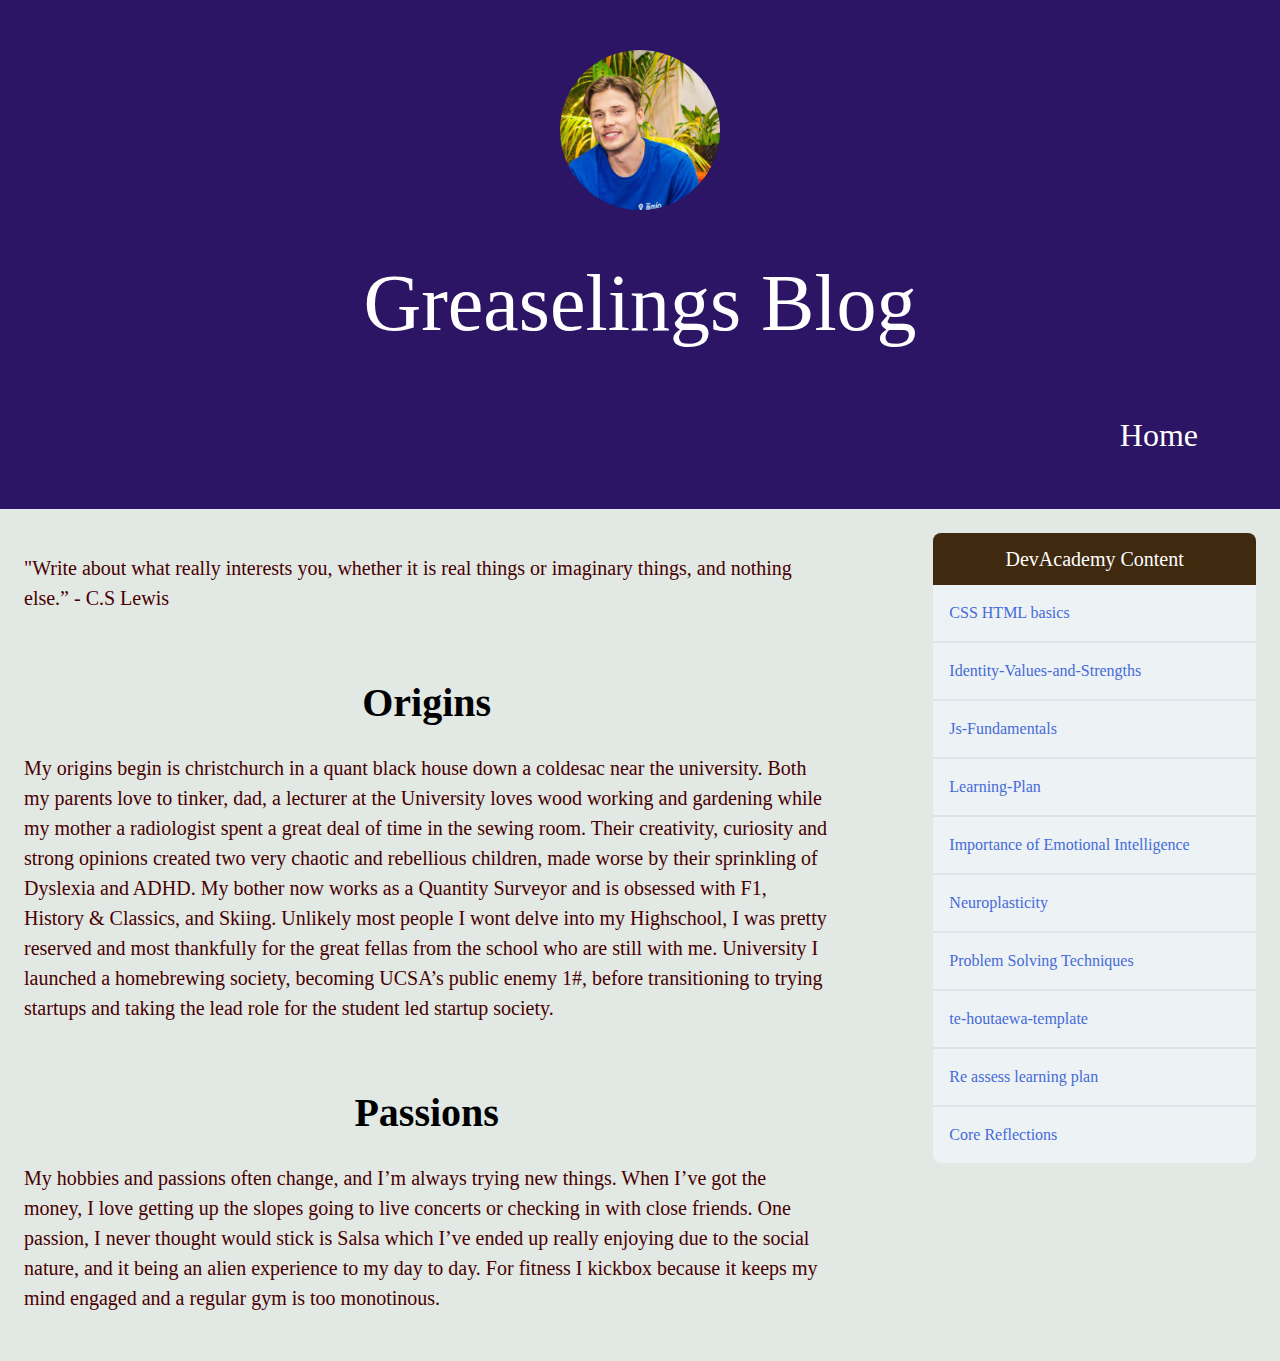
<file: index.html>
<!DOCTYPE html>
<html lang="en">
  <head>
    <link rel="stylesheet" href="css/style.css">
    <link rel = "stylesheet" href = "https://fonts.googleapis.com/css?family=Inter">
    <meta charset="UTF-8">
    <meta name="viewport" content="width=device-width, initial-scale=1.0">
    <meta http-equiv="X-UA-Compatible" content="ie=edge">
    <title> Greaselings Blog </title>
  </head>

  <body>
    <header>
      <div class = "title">
        <img  src="img/ME.jpg" class="profile"></img>
        <h4> Greaselings Blog </h4></div>

      
      <nav class="menu">
        <ul>
          <li><a href="index.html">Home</a></li>
        </ul>
        
        
      </nav>
      
    </header>



    <main>
      <div class = "grid">
      <article class = "grid-item">
        <p>"Write about what really interests you, whether it is real 
          things or imaginary things, and nothing else.”  - C.S Lewis</p>
      
      
        <h1 class="post-title">Origins</h1>
        <p>
          My origins begin is christchurch in a quant black house 
          down a coldesac near the university. Both my parents
          love to tinker, dad, a lecturer at the 
          University loves wood working and gardening while my 
          mother a radiologist spent a great deal of time in the 
          sewing room. Their creativity, curiosity and strong 
          opinions created two very chaotic and rebellious 
          children, made worse by their sprinkling of Dyslexia 
          and ADHD.  My bother now works as a Quantity Surveyor 
          and is obsessed with F1, History & Classics, and Skiing. 
          Unlikely most people I wont delve into my Highschool, 
          I was pretty reserved and most thankfully for the great 
          fellas from the school who are still with me. University 
          I launched a homebrewing society, becoming UCSA’s public 
          enemy 1#, before transitioning to trying startups and 
          taking the lead role for the student led startup society. 
        </p>

        <h1 class="post-title">Passions</h1>
        <p>
          My hobbies and passions often 
          change, and I’m always trying new things. When I’ve got 
          the money, I love getting up the slopes going to live 
          concerts or checking in with close friends. One passion, 
          I never thought would stick is Salsa which I’ve ended up 
          really enjoying due to the social nature, and it being 
          an alien experience to my day to day. For fitness I 
          kickbox because it keeps my mind engaged and a regular 
          gym is too monotinous. 
        </p>
      </article>

    
      <div class="sidebar">
        <div class="sidebar-item">
          <h2 class="sidebar-item-header">DevAcademy Content</h2>
          <ul class="sidebar-item-menu">
            <li><a href="blog/CSS-HTML-basics.html" target="_blank">CSS HTML basics</a></li>
            <li><a href="blog/Identity-Values-and-Strengths.html" target="_blank">Identity-Values-and-Strengths</a></li>
            <li><a href="blog/Js-Fundamentals.html" target="_blank">Js-Fundamentals</a></li>
            <li><a href="blog/Learning-Plan.html" target="_blank">Learning-Plan</a></li>
            <li><a href="/blog/emotional-intelligence.html" target="_blank">Importance of Emotional Intelligence</a></li>
            <li><a href="/blog/neuroplasticity.html" target="_blank">Neuroplasticity</a></li>
            <li><a href="/blog/problem-solving.html" target="_blank">Problem Solving Techniques</a></li>
            <li><a href="blog/te-houtaewa-template.html" target="_blank">te-houtaewa-template</a></li>
            <li><a href="/blog/re-assess-learning.html" target="_blank">Re assess learning plan</a></li>
            <li><a href="/blog/core.Reflections.html" target="_blank">Core Reflections</a></li>
          </ul>
        </div>
        
      </div>
    </main>
    
  </body>
</html>
</file>
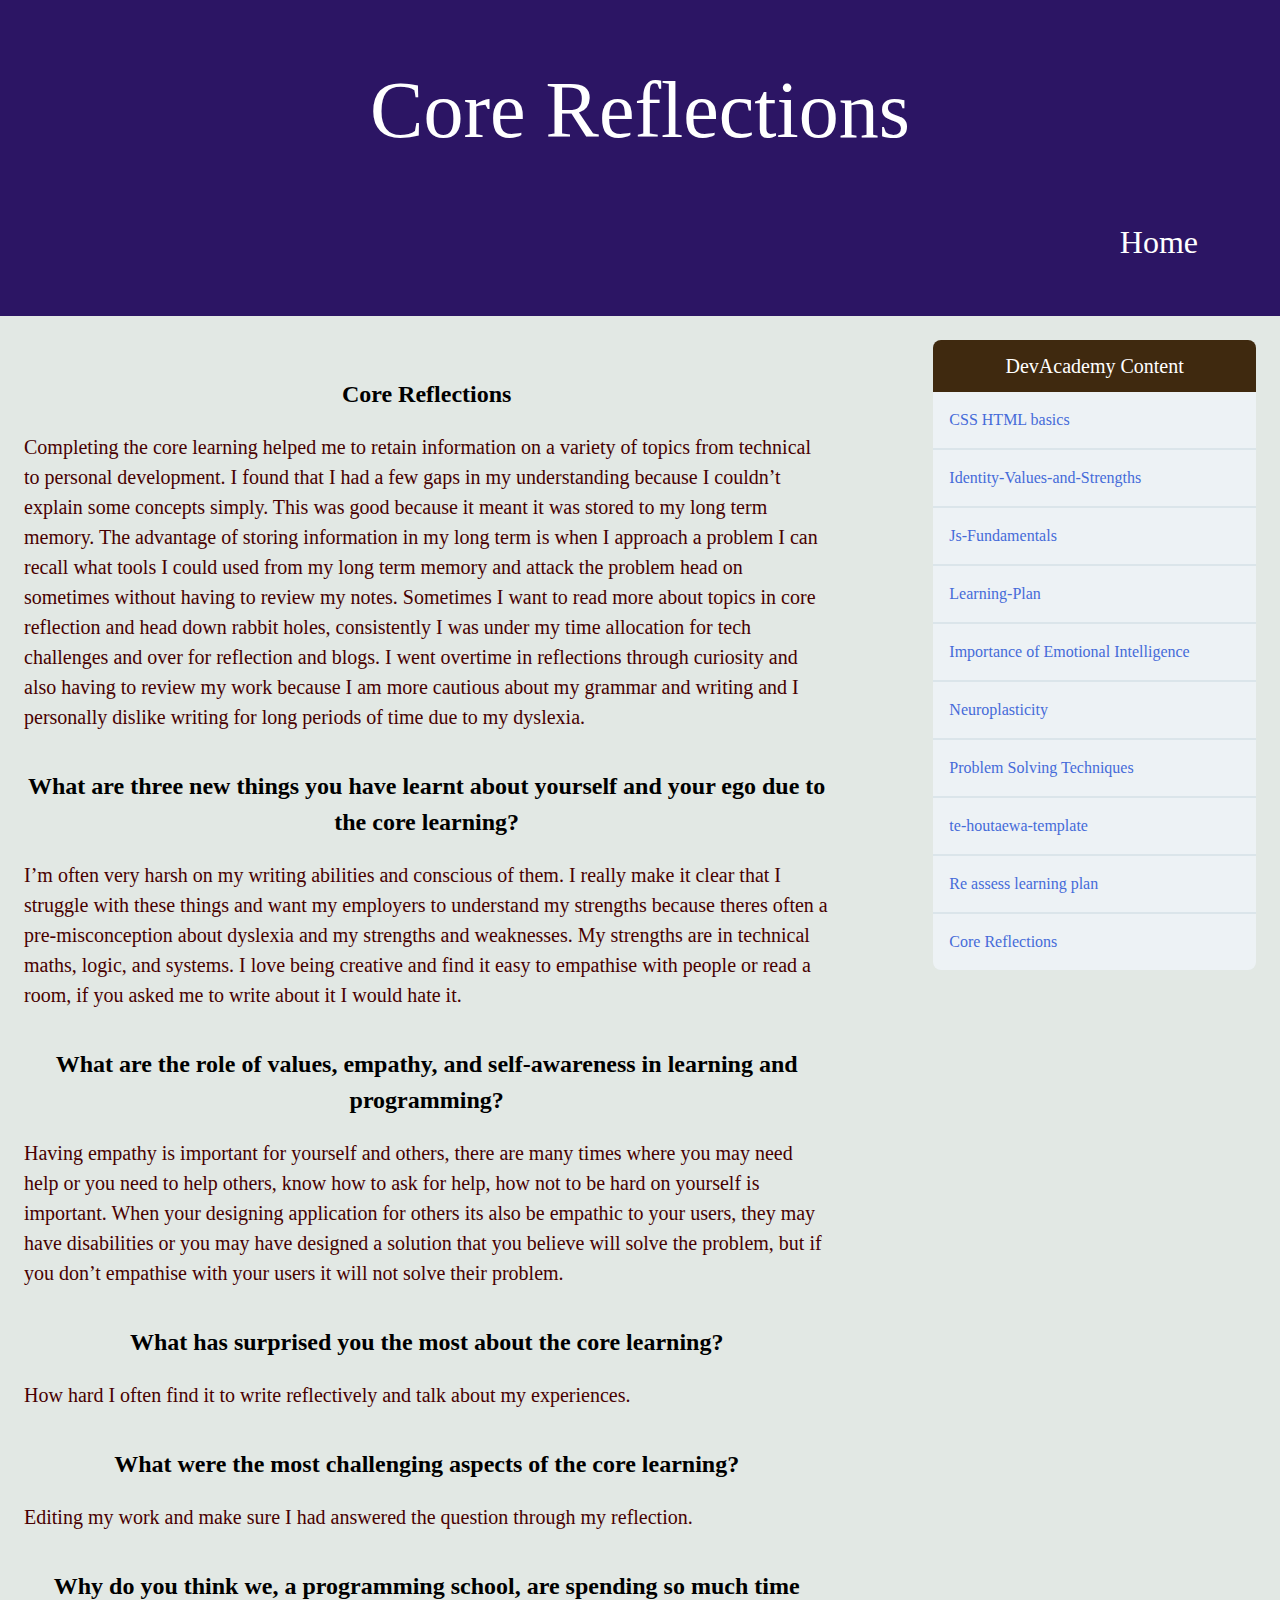
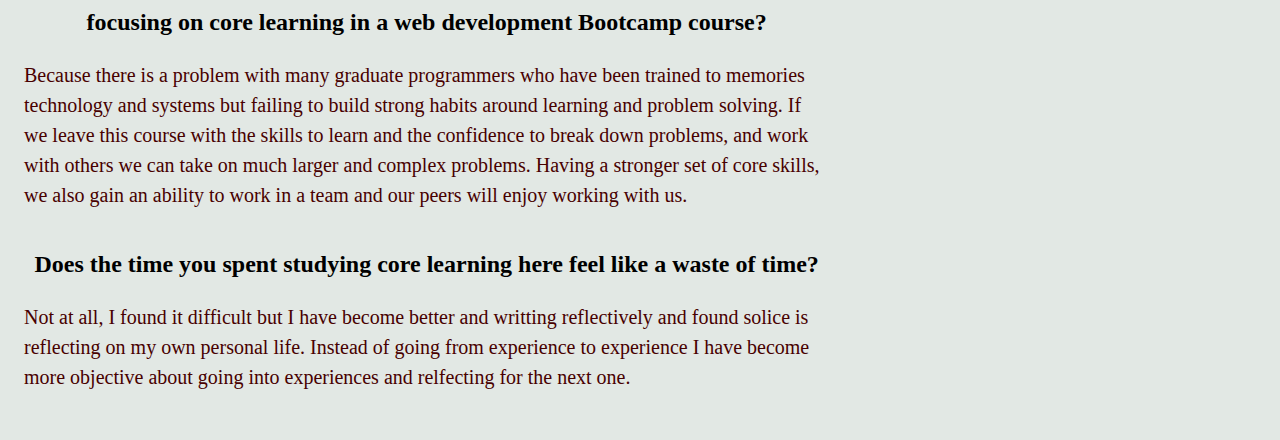
<file: blog/core.Reflections.html>
<!DOCTYPE html>
<html lang="en">
  <head>
    <link rel="stylesheet" href="../css/style.css">
    <link rel = "stylesheet" href = "https://fonts.googleapis.com/css?family=Inter">
    <meta charset="UTF-8">
    <meta name="viewport" content="width=device-width, initial-scale=1.0">
    <meta http-equiv="X-UA-Compatible" content="ie=edge">
    <title>Core Reflections</title>
  </head>

  <body>
    <header>
      <div class = "title">
        <h4>Core Reflections</h4></div>
      <nav class="menu">
        <ul>
          <li><a href="../index.html">Home</a></li>
        </ul>
        
      </nav>
    </header>



    <main>
      <div class = "grid">
      <article class = "grid-item">
        <h1 class="post-title-long">Core Reflections </h1>
        
        <p>
          Completing the core learning helped me to retain information on a variety of 
          topics from technical to personal development. I found that I had a few gaps 
          in my understanding because I couldn’t explain some concepts simply. This was 
          good because it meant it was stored to my long term memory. The advantage of 
          storing information in my long term is when I approach a problem I can recall 
          what tools I could used from my long term memory and attack the problem head 
          on sometimes without having to review my notes. Sometimes I want to read more 
          about topics in core reflection and head down rabbit holes, consistently I was 
          under my time allocation for tech challenges and over for reflection and blogs. 
          I went overtime in reflections through curiosity and also having to review my 
          work because I am more cautious about my grammar and writing and I personally 
          dislike writing for long periods of time due to my dyslexia.
        </p>
        

        <h1 class="post-title-long">What are three new things you have learnt about 
          yourself and your ego due to the core learning?</h1>
        <p>
          I’m often very harsh on my writing abilities and conscious of them. I really 
          make it clear that I struggle with these things and want my employers to 
          understand my strengths because theres often a pre-misconception about dyslexia 
          and my strengths and weaknesses. My strengths are in technical maths, logic, 
          and systems. I love being creative and find it easy to empathise with people or 
          read a room, if you asked me to write about it I would hate it.
        </p>
        <div>   

        <h1 class="post-title-long">What are the role of values, empathy, and self-awareness 
          in learning and programming?</h1>
        <p>
          Having empathy is important for yourself and others, there are many times where 
          you may need help or you need to help others, know how to ask for help, how not to 
          be hard on yourself is important. When your designing application for others its 
          also be empathic to your users, they may have disabilities or you may have designed 
          a solution that you believe will solve the problem, but if you don’t empathise with 
          your users it will not solve their problem.
        </p>

        <h1 class="post-title-long">What has surprised you the most about the core learning?</h1>
        <p>
          How hard I often find it to write reflectively and talk about my experiences.
        </p>

        <h1 class="post-title-long">What were the most challenging aspects of the core learning? </h1>
        <p>
          Editing my work and make sure I had answered the question through my reflection.
        </p>

        <h1 class="post-title-long">Why do you think we, a programming school, are spending so much 
          time focusing on core learning in a web development Bootcamp course?</h1>
        <p>
          Because there is a problem with many graduate programmers who have been trained to memories 
          technology and systems but failing to build strong habits around learning and problem solving. 
          If we leave this course with the skills to learn and the confidence to break down problems, 
          and work with others we can take on much larger and complex problems. Having a stronger set 
          of core skills, we also gain an ability to work in a team and our peers will enjoy working with us.
        </p>

        <h1 class="post-title-long">Does the time you spent studying core learning here feel like a 
          waste of time?</h1>
        <p>
          Not at all, I found it difficult but I have become better and writting reflectively and found 
          solice is reflecting on my own personal life. Instead of going from experience to experience 
          I have become more objective about going into experiences and relfecting for the next one.
        </p>
        </div>
      </article>

    
      <div class="sidebar">
        <div class="sidebar-item">
          <h2 class="sidebar-item-header">DevAcademy Content</h2>
          <ul class="sidebar-item-menu">
            <li><a href="../blog/CSS-HTML-basics.html" target="_blank">CSS HTML basics</a></li>
            <li><a href="../blog/Identity-Values-and-Strengths.html" target="_blank">Identity-Values-and-Strengths</a></li>
            <li><a href="../blog/Js-Fundamentals.html" target="_blank">Js-Fundamentals</a></li>
            <li><a href="../blog/Learning-Plan.html" target="_blank">Learning-Plan</a></li>
            <li><a href="../blog/emotional-intelligence.html" target="_blank">Importance of Emotional Intelligence</a></li>
            <li><a href="../blog/neuroplasticity.html" target="_blank">Neuroplasticity</a></li>
            <li><a href="../blog/problem-solving.html" target="_blank">Problem Solving Techniques</a></li>
            <li><a href="../blog/te-houtaewa-template.html" target="_blank">te-houtaewa-template</a></li>
            <li><a href="../blog/re-assess-learning.html" target="_blank">Re assess learning plan</a></li>
            <li><a href="../blog/core.Reflections.html" target="_blank">Core Reflections</a></li>
          </ul>
        </div>
        
      </div>
    </main>
    
  </body>
</html>
</file>
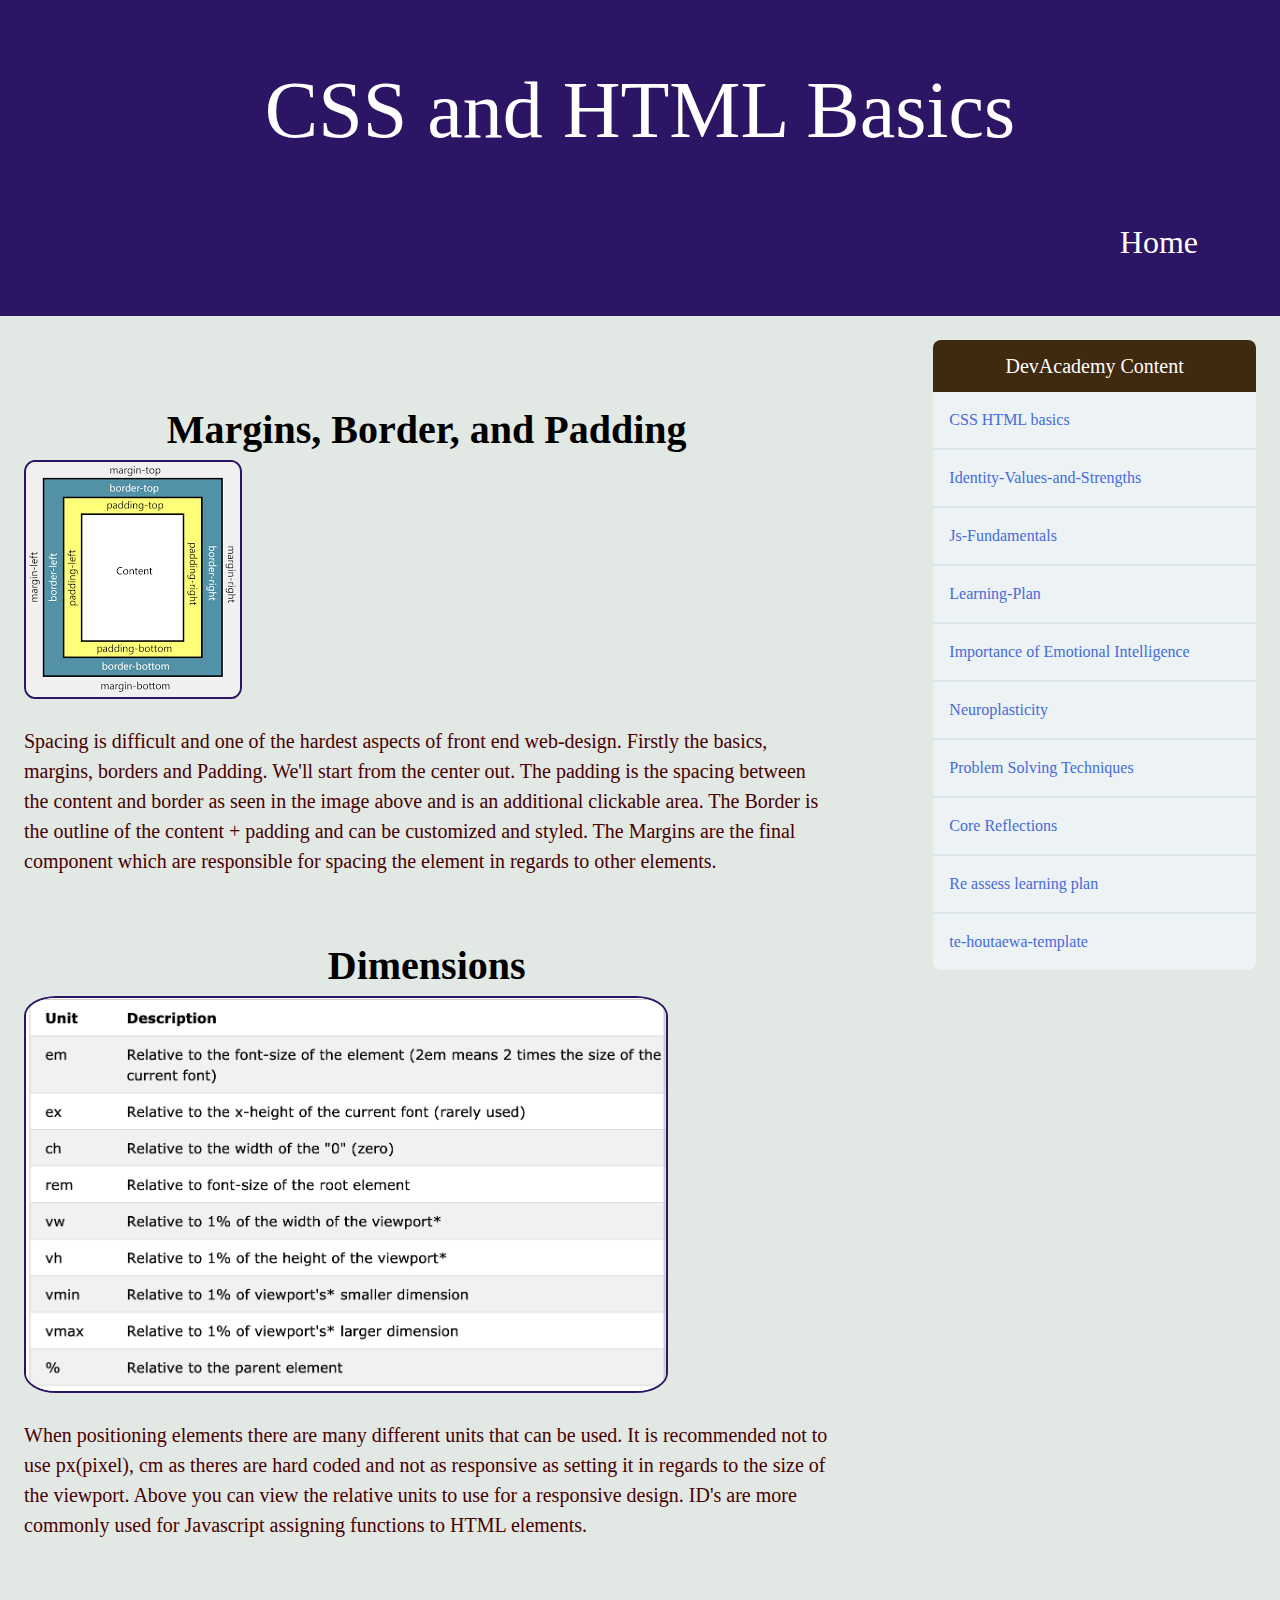
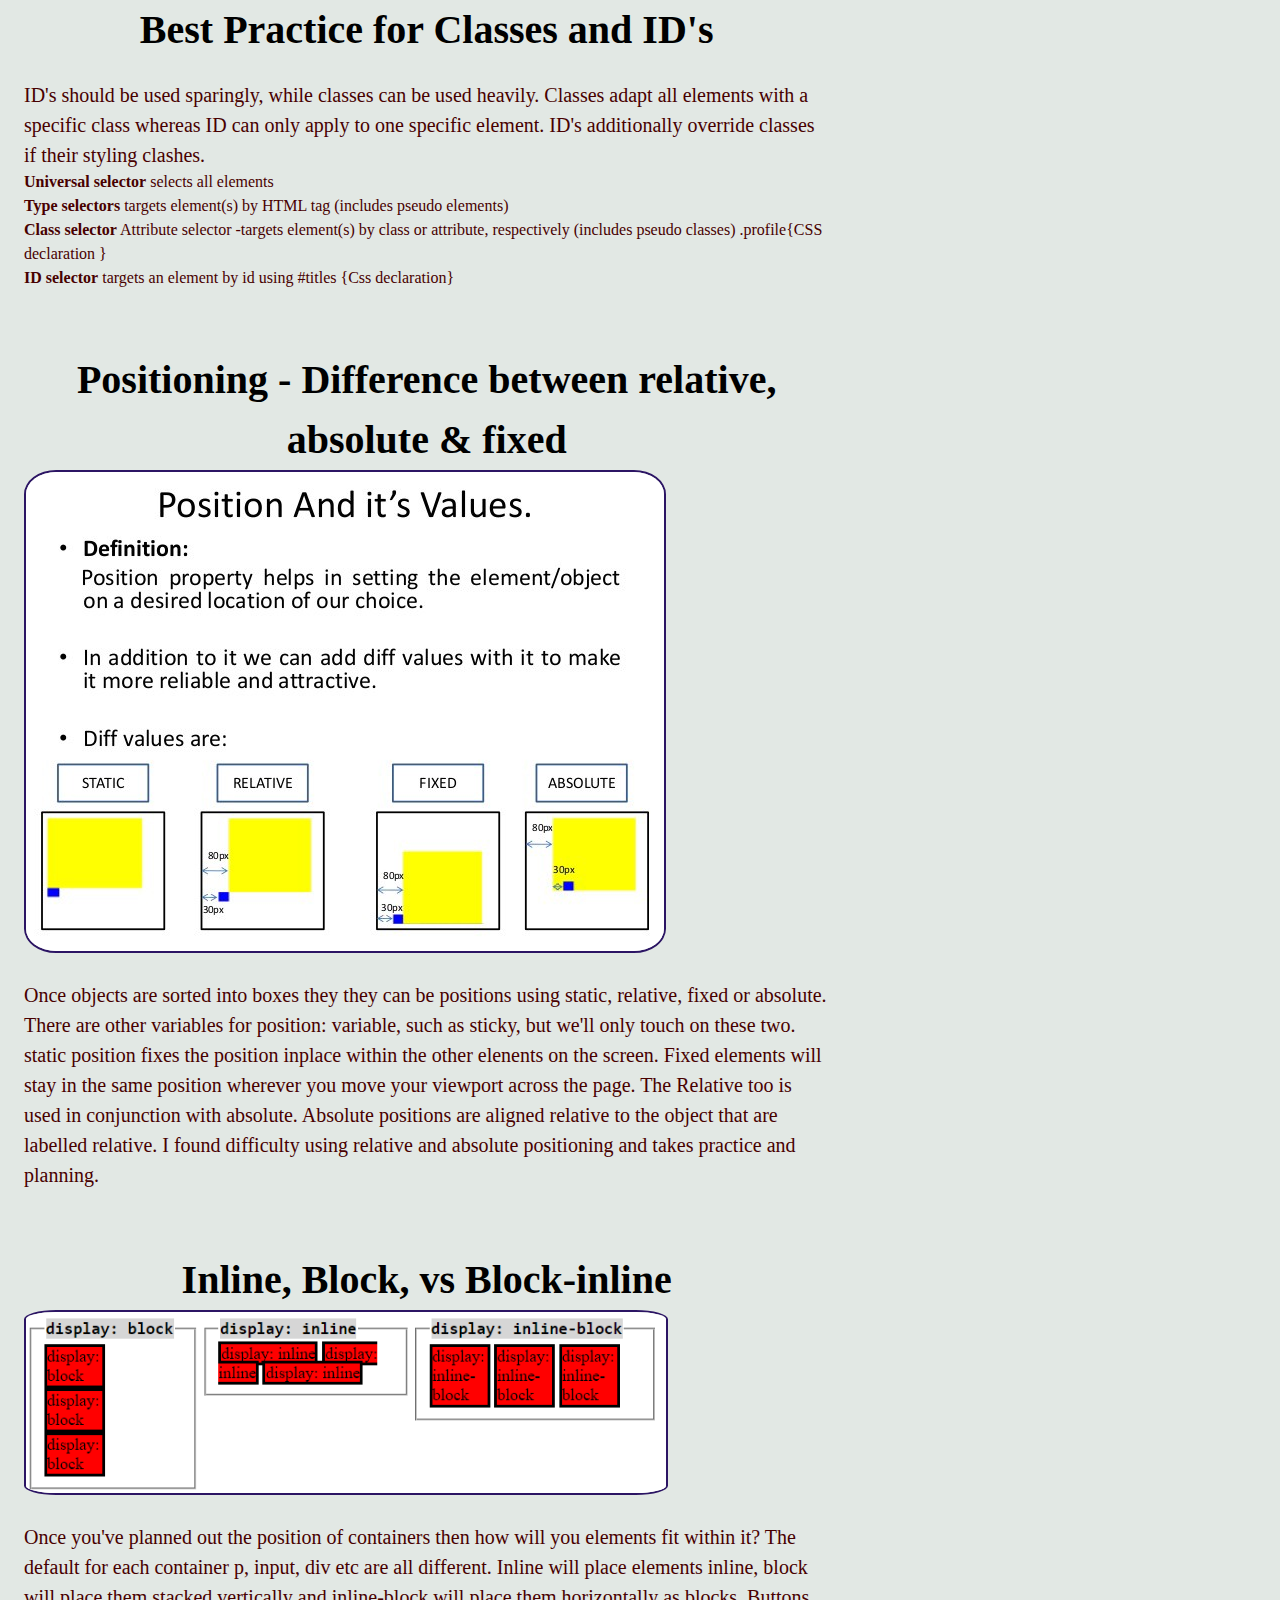
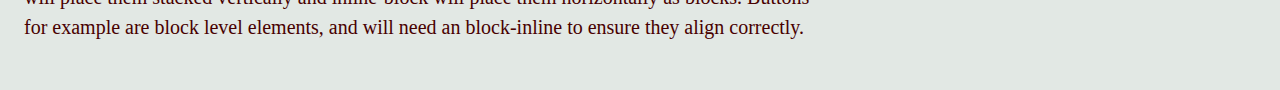
<file: blog/CSS-HTML-basics.html>
<!DOCTYPE html>
<html lang="en">
  <head>
    <link rel="stylesheet" href="../css/style.css">
    <link rel = "stylesheet" href = "https://fonts.googleapis.com/css?family=Inter">
    <meta charset="UTF-8">
    <meta name="viewport" content="width=device-width, initial-scale=1.0">
    <meta http-equiv="X-UA-Compatible" content="ie=edge">
    <title> CSS and HTML Basics </title>
  </head>

  <body>
    <header>
      <div class = "title">
        <h4> CSS and HTML Basics </h4></div>
      <nav class="menu">
        <ul>
          <li><a href="../index.html">Home</a></li>
        </ul>
        
      </nav>
    </header>



    <main>
      <div class = "grid">
      <article class = "grid-item">
        
      
      
        <h1 class="post-title">Margins, Border, and Padding</h1>
        <img src="../img/MarginBorderPadding.png" class = "figure"></img>
        <p>
          Spacing is difficult and one of the hardest aspects of front end web-design. Firstly the basics, 
          margins, borders and Padding. We'll start from the center out. The padding is the spacing between the
          content and border as seen in the image above and is an additional clickable area. The Border is the 
          outline of the content + padding and can be customized and styled. The Margins are the final component
          which are responsible for spacing the element in regards to other elements. 
        </p>
        

        <h1 class="post-title">Dimensions</h1>
        <img src="../img/Dimensions.png" class = "figure"></img>
        <p>
          When positioning elements there are many different units that can be used. It is recommended not to use
          px(pixel), cm as theres are hard coded and not as responsive as setting it in regards to the size of the
          viewport. Above you can view the relative units to use for a responsive design. ID's are more commonly used for 
          Javascript assigning functions to HTML elements.
        </p>
        <div>      
        <h1 class="post-title">Best Practice for Classes and ID's</h1>
        <p>
          ID's should be used sparingly, while classes can be used heavily. Classes adapt all elements with a specific
          class whereas ID can only apply to one specific element. ID's additionally override classes if their styling 
          clashes. 
          <ul>
            <li><b>Universal selector</b> selects all elements </li>
            <li><b>Type selectors</b> targets element(s) by HTML tag (includes pseudo elements) </li>
            <li><b>Class selector</b> Attribute selector -targets element(s) by class or attribute, respectively (includes pseudo classes) .profile{CSS declaration }              </li>
            <li><b>ID selector</b> targets an element by id using #titles {Css declaration}</li>
          </ul>
        </p>
        <h1 class="post-title">Positioning - Difference between relative, absolute & fixed</h1>
        <img src="../img/Positioning.jpeg" class = "figure"></img>
        <p>
          Once objects are sorted into boxes they they can be positions using static, relative, fixed or absolute.
          There are other variables for position: variable, such as sticky, but we'll only touch on these two. static
          position fixes the position inplace within the other elenents on the screen. Fixed elements will stay in the same
          position wherever you move your viewport across the page. The Relative too is used in conjunction with absolute.
          Absolute positions are aligned relative to the object that are labelled relative. 
          I found difficulty using relative and absolute positioning and takes practice and planning.         
        </p>
        <h1 class="post-title">Inline, Block, vs Block-inline</h1>
        <img src="../img/mGTYI.png" class = "figure"></img>
        <p>
          Once you've planned out the position of containers then how will you elements fit within it?
          The default for each container p, input, div etc are all different. Inline will place elements inline, 
          block will place them stacked vertically and inline-block will place them horizontally as blocks.
          Buttons for example are block level elements, and will need an block-inline to ensure they align correctly.   
        </p>
        </div>
      </article>

    
      <div class="sidebar">
        <div class="sidebar-item">
          <h2 class="sidebar-item-header">DevAcademy Content</h2>
          <ul class="sidebar-item-menu">
            <li><a href="../blog/CSS-HTML-basics.html" target="_blank">CSS HTML basics</a></li>
            <li><a href="../blog/Identity-Values-and-Strengths.html" target="_blank">Identity-Values-and-Strengths</a></li>
            <li><a href="../blog/Js-Fundamentals.html" target="_blank">Js-Fundamentals</a></li>
            <li><a href="../blog/Learning-Plan.html" target="_blank">Learning-Plan</a></li>
            <li><a href="../blog/emotional-intelligence.html" target="_blank">Importance of Emotional Intelligence</a></li>
            <li><a href="../blog/neuroplasticity.html" target="_blank">Neuroplasticity</a></li>
            <li><a href="../blog/problem-solving.html" target="_blank">Problem Solving Techniques</a></li>
            <li><a href="../blog/core.Reflections.html" target="_blank">Core Reflections</a></li>
            <li><a href="../blog/re-assess-learning.html" target="_blank">Re assess learning plan</a></li>
            <li><a href="../blog/te-houtaewa-template.html" target="_blank">te-houtaewa-template</a></li>
          </ul>
        </div>
        
      </div>
    </main>
    
  </body>
</html>
</file>
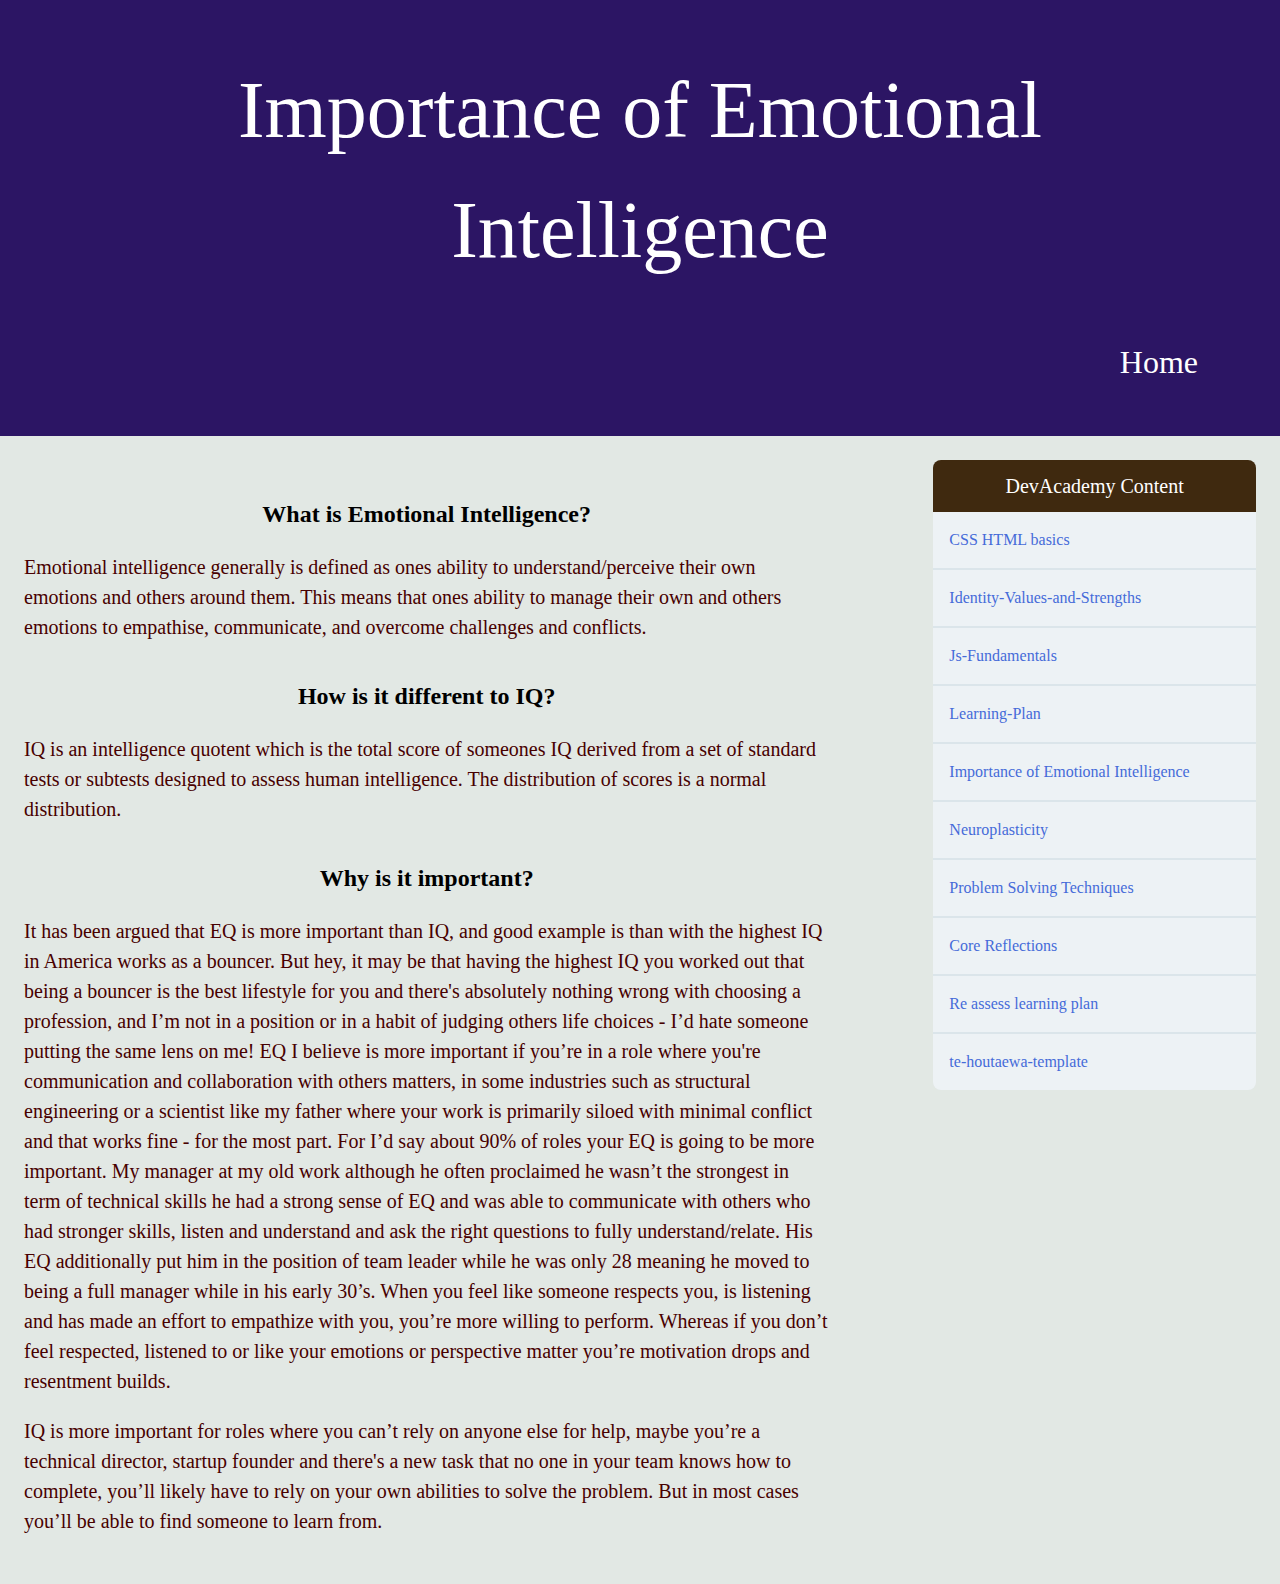
<file: blog/emotional-intelligence.html>
<!DOCTYPE html>
<html lang="en">
  <head>
    <link rel="stylesheet" href="../css/style.css">
    <link rel = "stylesheet" href = "https://fonts.googleapis.com/css?family=Inter">
    <meta charset="UTF-8">
    <meta name="viewport" content="width=device-width, initial-scale=1.0">
    <meta http-equiv="X-UA-Compatible" content="ie=edge">
    <title>Importance of Emotional Intelligence</title>
  </head>

  <body>
    <header>
      <div class = "title">
        <h4>Importance of Emotional Intelligence</h4></div>
      <nav class="menu">
        <ul>
          <li><a href="../index.html">Home</a></li>
        </ul>
        
      </nav>
    </header>



    <main>
      <div class = "grid">
      <article class = "grid-item">
        <h1 class="post-title-long">What is Emotional Intelligence?</h1>
        
        <p>
          Emotional intelligence generally is defined as ones ability to 
          understand/perceive their own emotions and others around them. 
          This means that ones ability to manage their own and others emotions 
          to empathise, communicate, and overcome challenges and conflicts.
        </p>
        

        <h1 class="post-title-long">How is it different to IQ?</h1>
        <p>
          IQ is an intelligence quotent which is the total score of someones 
          IQ derived from a set of standard tests or subtests designed to assess 
          human intelligence. The distribution of scores is a normal distribution.
          
        </p>
        <div>   

        <h1 class="post-title-long">Why is it important?</h1>
        <p>
          It has been argued that EQ is more important than IQ, and good example 
          is than with the highest IQ in America works as a bouncer. But hey, it 
          may be that having the highest IQ you worked out that being a bouncer 
          is the best lifestyle for you and there's absolutely nothing wrong with 
          choosing a profession, and I’m not in a position or in a habit of judging
           others life choices - I’d hate someone putting the same lens on me! 
           EQ I believe is more important if you’re in a role where you're 
           communication and collaboration with others matters, in some industries 
           such as structural engineering or a scientist like my father where your 
           work is primarily siloed with minimal conflict and that works fine - 
           for the most part. For I’d say about 90% of roles your EQ is going to 
           be more important. My manager at my old work although he often 
           proclaimed he wasn’t the strongest in term of technical skills he had a 
           strong sense of EQ and was able to communicate with others who had 
           stronger skills, listen and understand and ask the right questions to 
           fully understand/relate. His EQ additionally put him in the position of 
           team leader while he was only 28 meaning he moved to being a full 
           manager while in his early 30’s. When you feel like someone respects 
           you, is listening and has made an effort to empathize with you, you’re 
           more willing to perform. Whereas if you don’t feel respected, listened 
           to or like your emotions or perspective matter you’re motivation drops 
           and resentment builds.
        </p>
        <div>
          <p>
            IQ is more important for roles where you can’t rely on anyone else 
            for help, maybe you’re a technical director, startup founder and 
            there's a new task that no one in your team knows how to complete, 
            you’ll likely have to rely on your own abilities to solve the problem. 
            But in most cases you’ll be able to find someone to learn from.
          </p>
        </div>

        </div>
      </article>
      <div class="sidebar">
        <div class="sidebar-item">
          <h2 class="sidebar-item-header">DevAcademy Content</h2>
          <ul class="sidebar-item-menu">
            <li><a href="../blog/CSS-HTML-basics.html" target="_blank">CSS HTML basics</a></li>
            <li><a href="../blog/Identity-Values-and-Strengths.html" target="_blank">Identity-Values-and-Strengths</a></li>
            <li><a href="../blog/Js-Fundamentals.html" target="_blank">Js-Fundamentals</a></li>
            <li><a href="../blog/Learning-Plan.html" target="_blank">Learning-Plan</a></li>
            <li><a href="../blog/emotional-intelligence.html" target="_blank">Importance of Emotional Intelligence</a></li>
            <li><a href="../blog/neuroplasticity.html" target="_blank">Neuroplasticity</a></li>
            <li><a href="../blog/problem-solving.html" target="_blank">Problem Solving Techniques</a></li>
            <li><a href="../blog/core.Reflections.html" target="_blank">Core Reflections</a></li>
            <li><a href="../blog/re-assess-learning.html" target="_blank">Re assess learning plan</a></li>
            <li><a href="../blog/te-houtaewa-template.html" target="_blank">te-houtaewa-template</a></li>
          </ul>
        </div>
        
      </div>
    </main>
    
  </body>
</html>
</file>
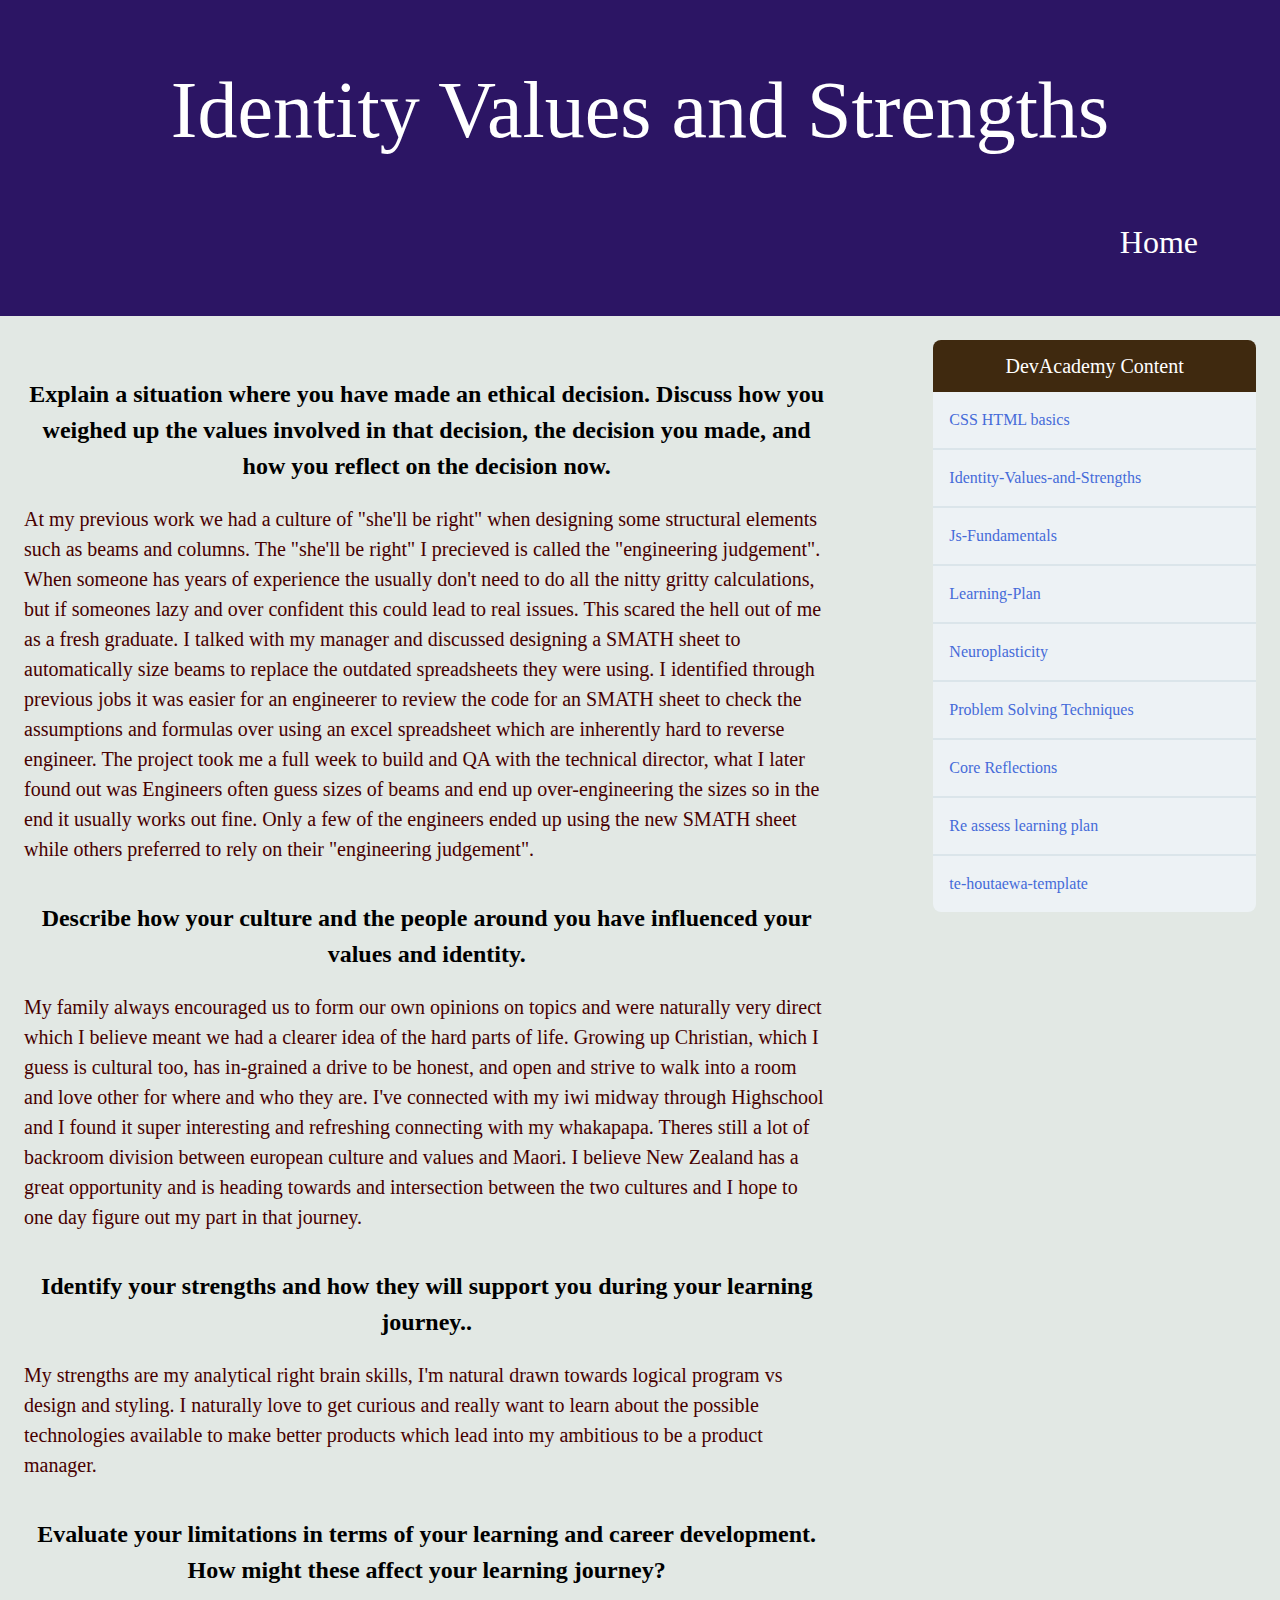
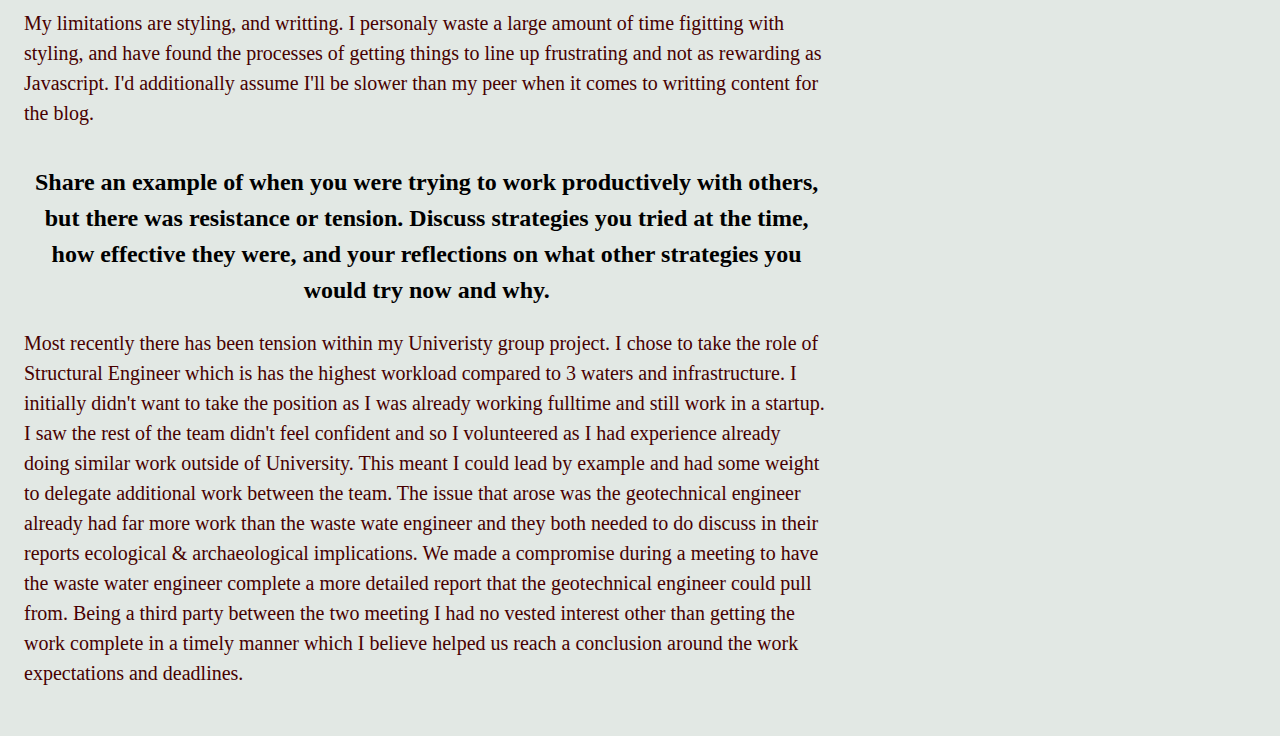
<file: blog/Identity-Values-and-Strengths.html>
<!DOCTYPE html>
<html lang="en">
  <head>
    <link rel="stylesheet" href="../css/style.css">
    <link rel = "stylesheet" href = "https://fonts.googleapis.com/css?family=Inter">
    <meta charset="UTF-8">
    <meta name="viewport" content="width=device-width, initial-scale=1.0">
    <meta http-equiv="X-UA-Compatible" content="ie=edge">
    <title> Identity Values and Strengths </title>
  </head>

  <body>
    <header>
      <div class = "title">
        <h4>Identity Values and Strengths</h4></div>
      <nav class="menu">
        <ul>
          <li><a href="../index.html">Home</a></li>
        </ul>
        
      </nav>
    </header>



    <main>
      <div class = "grid">
      <article class = "grid-item">
        <h1 class="post-title-long">Explain a situation where you have made an ethical decision. 
          Discuss how you weighed up the values involved in that decision, the decision you made, 
          and how you reflect on the decision now.</h1>
        
        <p>
          At my previous work we had a culture of "she'll be right"
          when designing some structural elements such as beams and columns. The "she'll be right" 
          I precieved is called the "engineering judgement". When someone has years of experience
          the usually don't need to do all the nitty gritty calculations, but if someones lazy 
          and over confident this could lead to real issues. This scared the hell out of me as a 
          fresh graduate. I talked with my manager and discussed designing a SMATH sheet to automatically size beams
          to replace the outdated spreadsheets they were using. I identified through previous jobs
          it was easier for an engineerer to review the code for an SMATH sheet to check the assumptions
          and formulas over using an excel spreadsheet which are inherently hard to reverse engineer.
          The project took me a full week to build and QA with the technical director, what I later
          found out was Engineers often guess sizes of beams and end up over-engineering the sizes 
          so in the end it usually works out fine. Only a few of the engineers ended up using the 
          new SMATH sheet while others preferred to rely on their "engineering judgement".
        </p>
        

        <h1 class="post-title-long">Describe how your culture and the people around you have 
          influenced your values and identity.</h1>
        <p>
          My family always encouraged us to form our own opinions on topics and were naturally very direct
          which I believe meant we had a clearer idea of the hard parts of life. Growing up Christian, which
          I guess is cultural too, has in-grained a drive to be honest, and open and strive to walk into a room 
          and love other for where and who they are. I've connected with my iwi midway through Highschool and I found it
          super interesting and refreshing connecting with my whakapapa. Theres still a lot of backroom division between
          european culture and values and Maori. I believe New Zealand has a great opportunity and is heading towards and 
          intersection between the two cultures and I hope to one day figure out my part in that journey. 
        </p>
        <div>   

        <h1 class="post-title-long">Identify your strengths and how they will support you during your learning journey..</h1>
        <p>
          My strengths are my analytical right brain skills, I'm natural drawn towards logical program vs design and styling.
          I naturally love to get curious and really want to learn about the possible technologies available to make better products
          which lead into my ambitious to be a product manager. 
          
        </p>

        <h1 class="post-title-long">Evaluate your limitations in terms of your learning and career development. 
          How might these affect your learning journey?</h1>
        <p>
          My limitations are styling, and writting. I personaly waste a large amount of time figitting with styling, and have
          found the processes of getting things to line up frustrating and not as rewarding as Javascript. I'd additionally assume
          I'll be slower than my peer when it comes to writting content for the blog.         
        </p>

        <h1 class="post-title-long">Share an example of when you were trying to work productively with others, but there was resistance 
          or tension. Discuss strategies you tried at the time, how effective they were, and your reflections on 
          what other strategies you would try now and why. </h1>
        <p>
          Most recently there has been tension within my Univeristy group project. I chose to
          take the role of Structural Engineer which is has the highest workload compared to 3 waters and infrastructure.
          I initially didn't want to take the position as I was already working fulltime and still work in a startup.
          I saw the rest of the team didn't feel confident and so I volunteered as I had experience already doing similar
          work outside of University. This meant I could lead by example and had some weight to delegate additional work
          between the team. The issue that arose was the geotechnical engineer already had far more work than the waste wate engineer
          and they both needed to do discuss in their reports ecological & archaeological implications. We made 
          a compromise during a meeting to have the waste water engineer complete a more detailed report that the geotechnical
          engineer could pull from. Being a third party between the two meeting I had no vested interest other than getting
          the work complete in a timely manner which I believe helped us reach a conclusion around the work expectations 
          and deadlines.
        </p>
        </div>
      </article>

    
      <div class="sidebar">
        <div class="sidebar-item">
          <h2 class="sidebar-item-header">DevAcademy Content</h2>
          <ul class="sidebar-item-menu">
            <li><a href="../blog/CSS-HTML-basics.html" target="_blank">CSS HTML basics</a></li>
            <li><a href="../blog/Identity-Values-and-Strengths.html" target="_blank">Identity-Values-and-Strengths</a></li>
            <li><a href="../blog/Js-Fundamentals.html" target="_blank">Js-Fundamentals</a></li>
            <li><a href="../blog/Learning-Plan.html" target="_blank">Learning-Plan</a></li>
            <li><a href="../blog/neuroplasticity.html" target="_blank">Neuroplasticity</a></li>
            <li><a href="../blog/problem-solving.html" target="_blank">Problem Solving Techniques</a></li>
            <li><a href="../blog/core.Reflections.html" target="_blank">Core Reflections</a></li>
            <li><a href="../blog/re-assess-learning.html" target="_blank">Re assess learning plan</a></li>
            <li><a href="../blog/te-houtaewa-template.html" target="_blank">te-houtaewa-template</a></li>
          </ul>
        </div>
        
      </div>
    </main>
    
  </body>
</html>
</file>
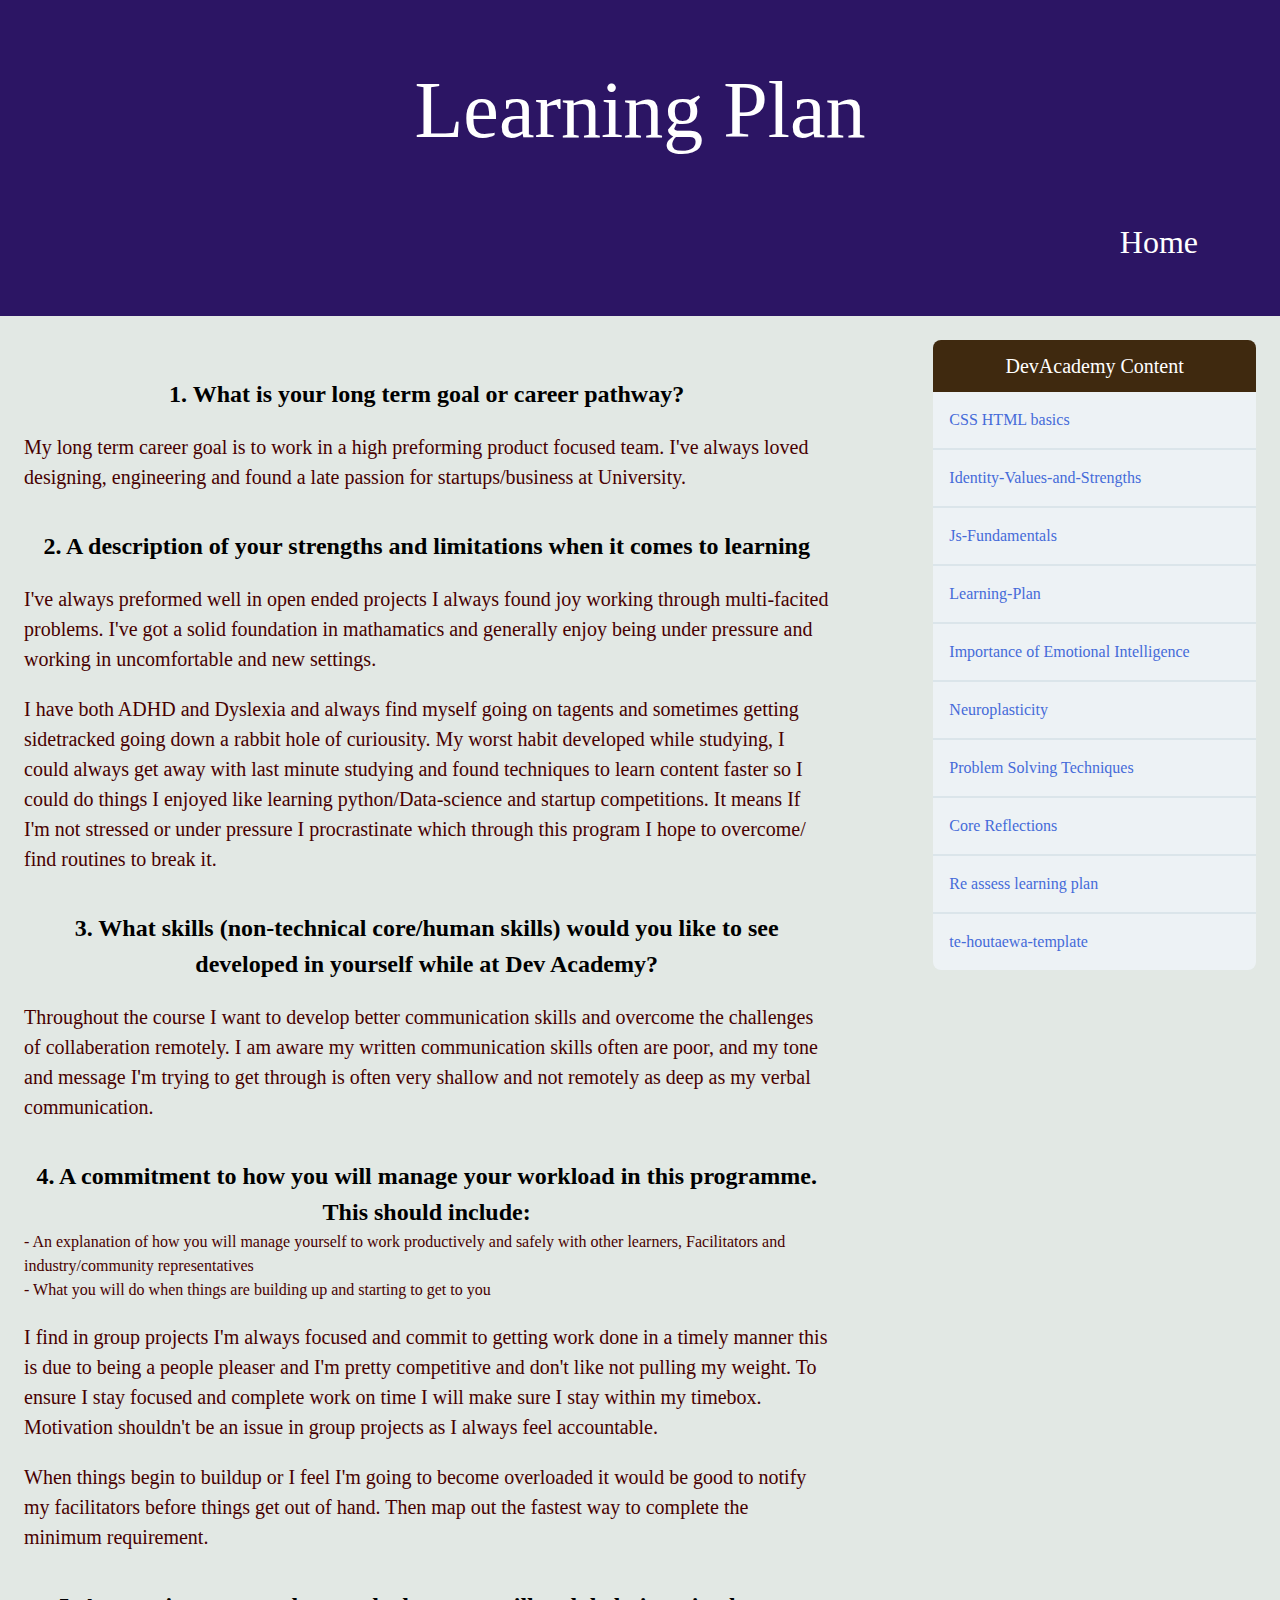
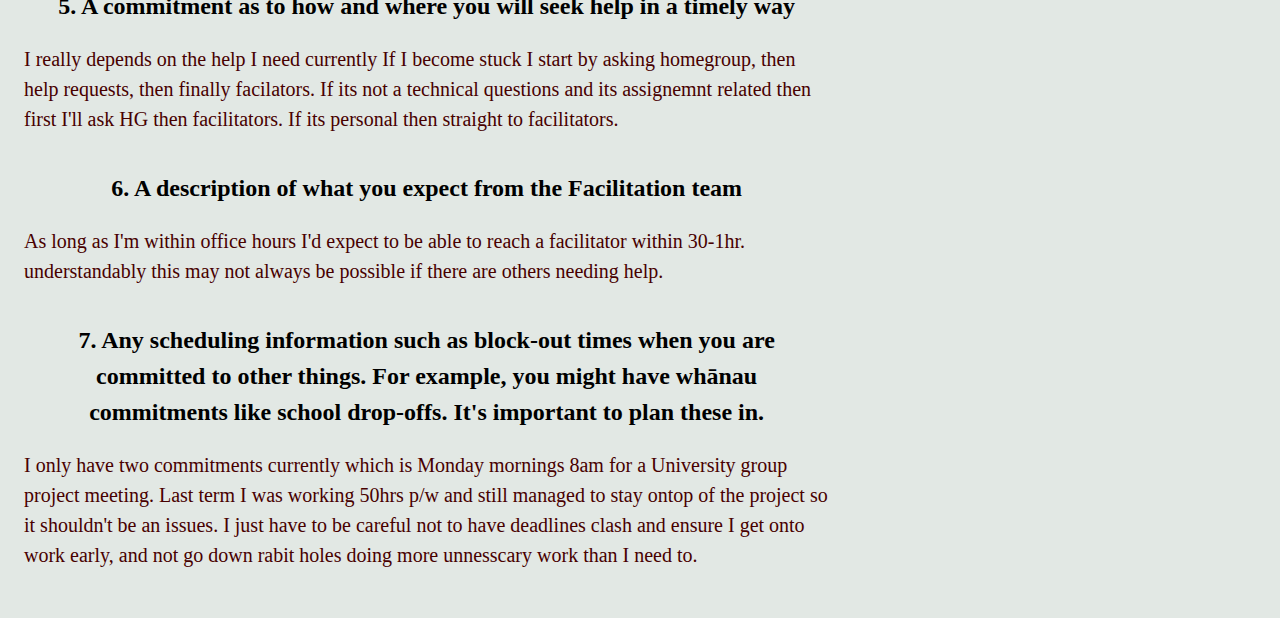
<file: blog/Learning-Plan.html>
<!DOCTYPE html>
<html lang="en">
  <head>
    <link rel="stylesheet" href="../css/style.css">
    <link rel = "stylesheet" href = "https://fonts.googleapis.com/css?family=Inter">
    <meta charset="UTF-8">
    <meta name="viewport" content="width=device-width, initial-scale=1.0">
    <meta http-equiv="X-UA-Compatible" content="ie=edge">
    <title>Learning Plan</title>
  </head>

  <body>
    <header>
      <div class = "title">
        <h4>Learning Plan</h4></div>
      <nav class="menu">
        <ul>
          <li><a href="../index.html">Home</a></li>
        </ul>
        
      </nav>
    </header>



    <main>
      <div class = "grid">
      <article class = "grid-item">
        <h1 class="post-title-long">1. What is your long term goal or career pathway? </h1>
        
        <p>
          My long term career goal is to work in a high preforming product focused
          team. I've always loved designing, engineering and found a late passion
          for startups/business at University.
        </p>
        

        <h1 class="post-title-long">2. A description of your strengths and limitations 
          when it comes to learning</h1>
        <p>
          I've always preformed well in open ended projects I always found joy working
          through multi-facited problems. I've got a solid foundation in mathamatics
          and generally enjoy being under pressure and working in uncomfortable and new settings.
        </p>
        <p>
          I have both ADHD and Dyslexia and always find myself going on tagents and
          sometimes getting sidetracked going down a rabbit hole of curiousity. 
          My worst habit developed while studying, I could always get away with 
          last minute studying and found techniques to learn content faster so 
          I could do things I enjoyed like learning python/Data-science and 
          startup competitions. It means If I'm not stressed or under pressure I 
          procrastinate which through this program I hope to overcome/ find routines to break it.
        </p>
        <div>   

        <h1 class="post-title-long"> 3. What skills (non-technical core/human skills) would 
          you like to see developed in yourself while at Dev Academy?</h1>
        <p>
          Throughout the course I want to develop better communication skills and overcome the challenges
          of collaberation remotely. I am aware my written communication skills often are poor, and my tone
          and message I'm trying to get through is often very shallow and not remotely as deep as my verbal
          communication. 
        </p>

        <h1 class="post-title-long">4. A commitment to how you will manage your workload in this programme. 
          This should include:</h1>
        <ul>
          <ol> - An explanation of how you will manage yourself to work productively and safely with other learners, 
              Facilitators and industry/community representatives
          </ol>
          <ol>- What you will do when things are building up and starting to get to you
          </ol>
        </ul>
        <p>
          I find in group projects I'm always focused and commit to getting work done in a timely manner
          this is due to being a people pleaser and I'm pretty competitive and don't like not pulling
          my weight. To ensure I stay focused and complete work on time I will make sure I stay within
          my timebox. Motivation shouldn't be an issue in group projects as I always feel accountable.
        </p>
        <p>
          When things begin to buildup or I feel I'm going to become overloaded it would be good to 
          notify my facilitators before things get out of hand. Then map out the fastest way to complete
          the minimum requirement. 
        </p>

        <h1 class="post-title-long">5. A commitment as to how and where you will seek help in a timely 
          way </h1>
        <p>
          I really depends on the help I need currently If I become stuck I start by asking homegroup,
          then help requests, then finally facilators. If its not a technical questions and its assignemnt
          related then first I'll ask HG then facilitators. If its personal then straight to facilitators.
        </p>

        <h1 class="post-title-long">6. A description of what you expect from the Facilitation team</h1>
        <p>
          As long as I'm within office hours I'd expect to be able to reach a facilitator within 30-1hr.
          understandably this may not always be possible if there are others needing help. 
        </p>

        <h1 class="post-title-long">7. Any scheduling information such as block-out times when you are committed 
          to other things. For example, you might have whānau commitments like school drop-offs. It's important 
          to plan these in.</h1>
        <p>
          I only have two commitments currently which is Monday mornings 8am for a University group project
          meeting. Last term I was working 50hrs p/w and still managed to stay ontop of the project so 
          it shouldn't be an issues. I just have to be careful not to have deadlines clash and ensure I get onto
          work early, and not go down rabit holes doing more unnesscary work than I need to. 
        </p>
        </div>
      </article>

    
      <div class="sidebar">
        <div class="sidebar-item">
          <h2 class="sidebar-item-header">DevAcademy Content</h2>
          <ul class="sidebar-item-menu">
            <li><a href="../blog/CSS-HTML-basics.html" target="_blank">CSS HTML basics</a></li>
            <li><a href="../blog/Identity-Values-and-Strengths.html" target="_blank">Identity-Values-and-Strengths</a></li>
            <li><a href="../blog/Js-Fundamentals.html" target="_blank">Js-Fundamentals</a></li>
            <li><a href="../blog/Learning-Plan.html" target="_blank">Learning-Plan</a></li>
            <li><a href="../blog/emotional-intelligence.html" target="_blank">Importance of Emotional Intelligence</a></li>
            <li><a href="../blog/neuroplasticity.html" target="_blank">Neuroplasticity</a></li>
            <li><a href="../blog/problem-solving.html" target="_blank">Problem Solving Techniques</a></li>
            <li><a href="../blog/core.Reflections.html" target="_blank">Core Reflections</a></li>
            <li><a href="../blog/re-assess-learning.html" target="_blank">Re assess learning plan</a></li>
            <li><a href="../blog/te-houtaewa-template.html" target="_blank">te-houtaewa-template</a></li>
          </ul>
        </div>
        
      </div>
    </main>
    
  </body>
</html>
</file>
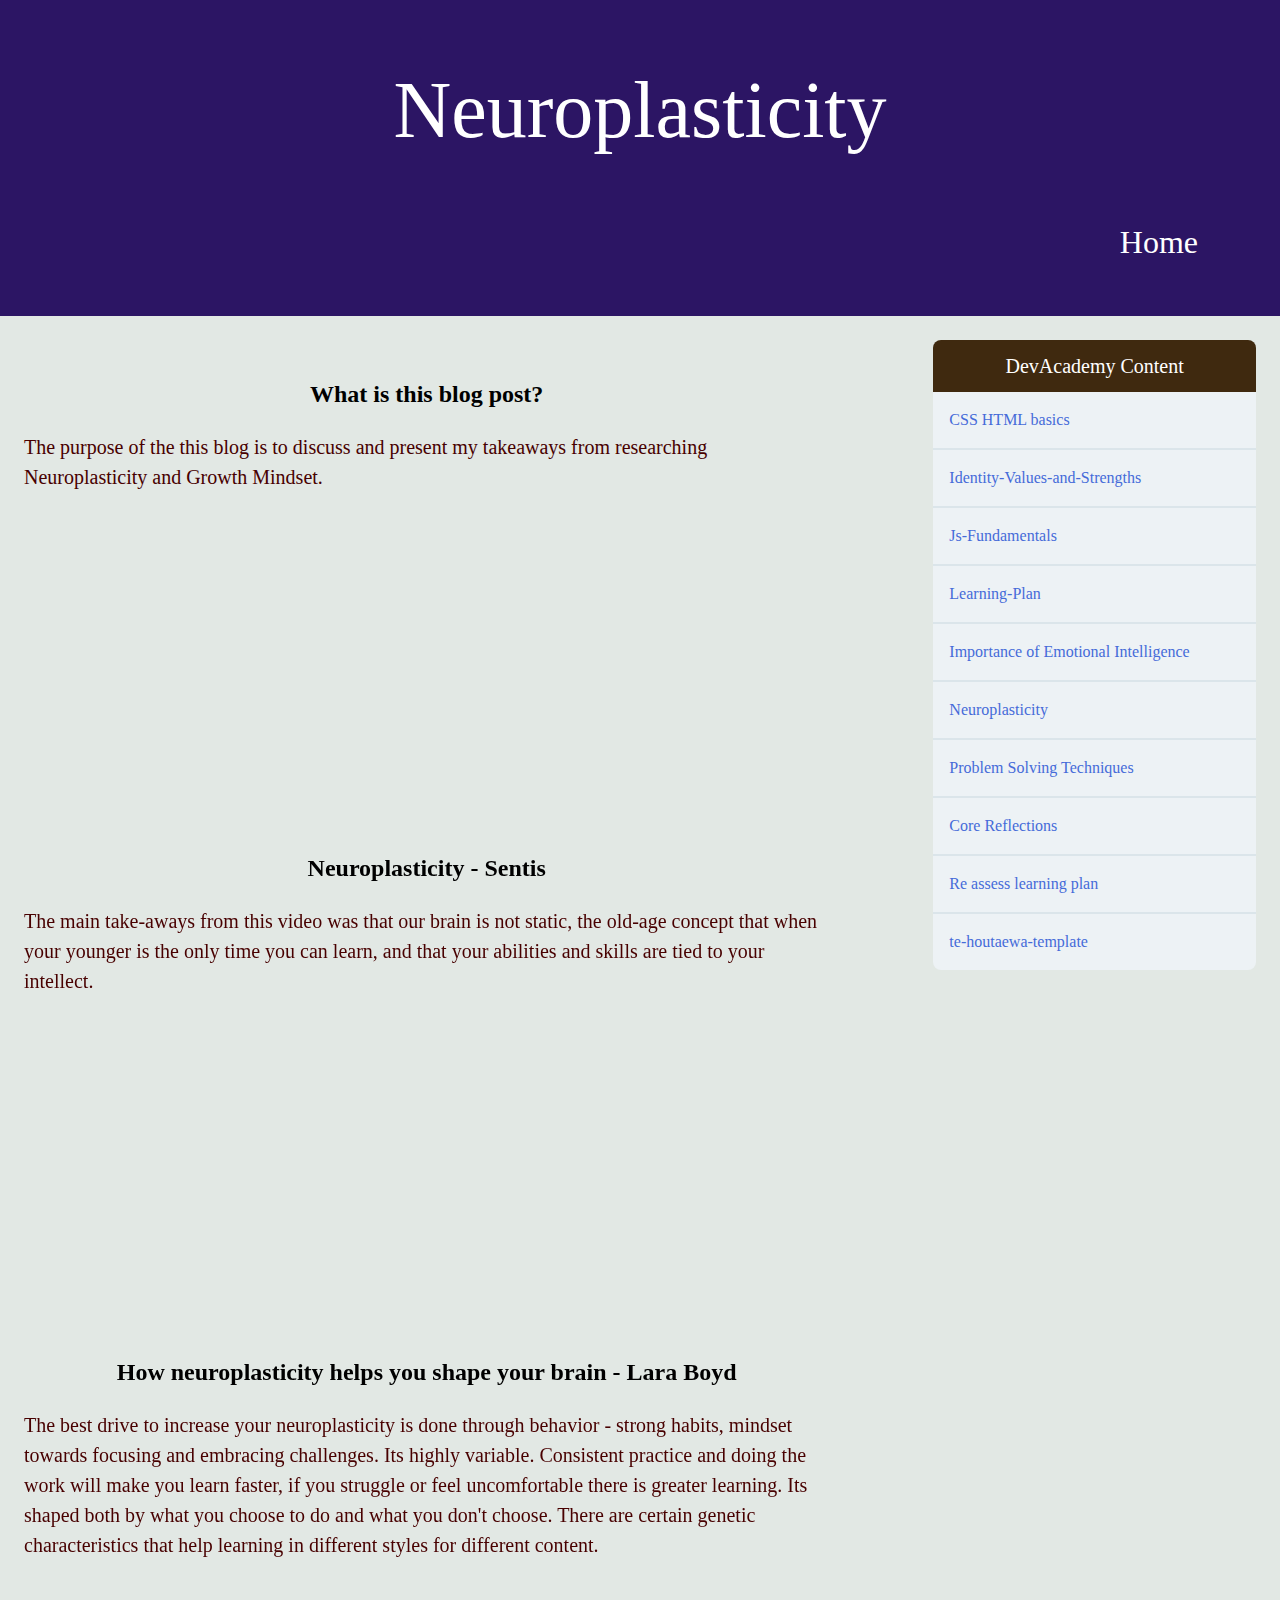
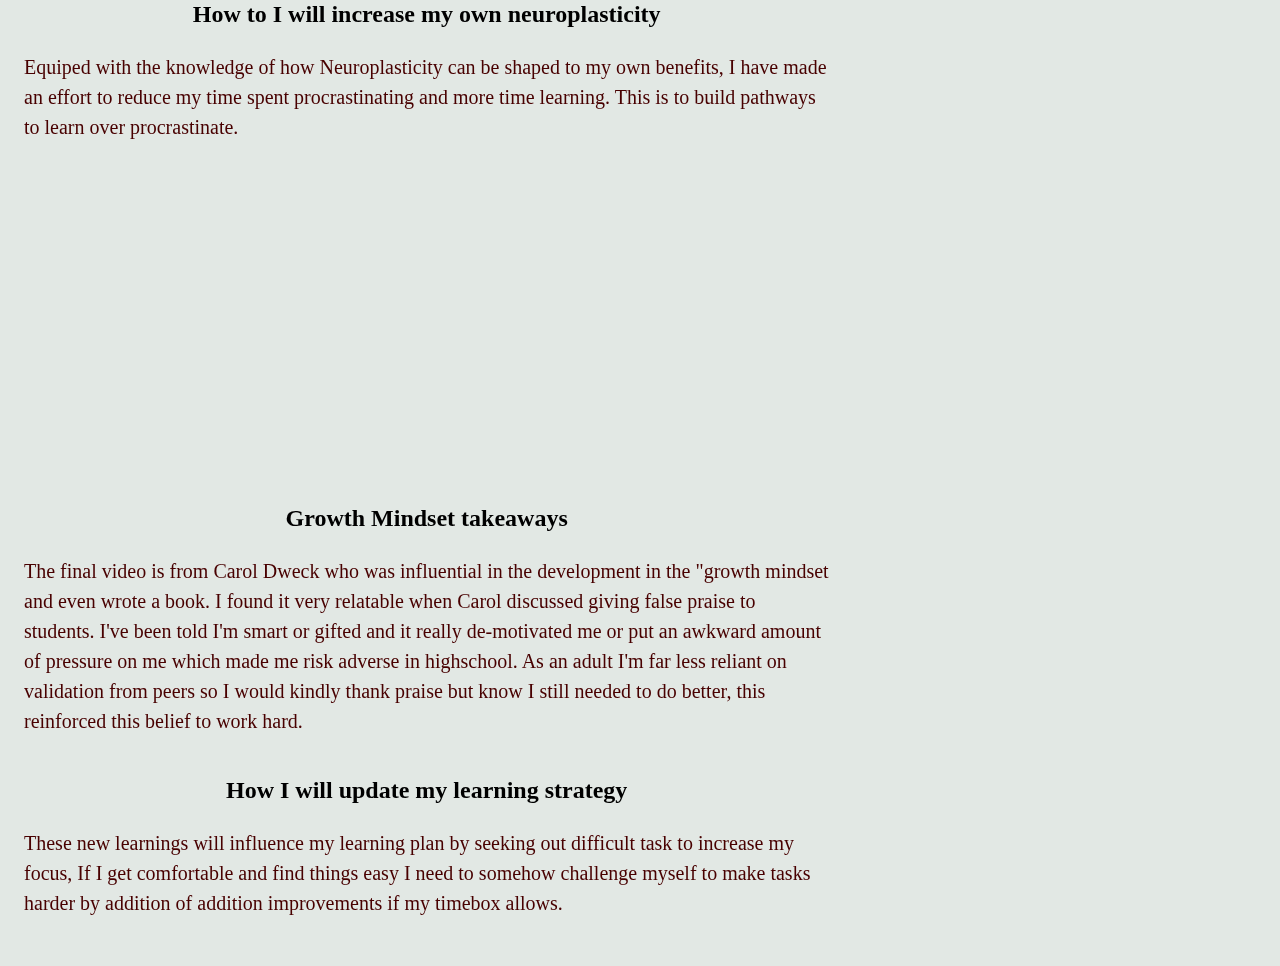
<file: blog/neuroplasticity.html>
<!DOCTYPE html>
<html lang="en">
  <head>
    <link rel="stylesheet" href="../css/style.css">
    <link rel = "stylesheet" href = "https://fonts.googleapis.com/css?family=Inter">
    <meta charset="UTF-8">
    <meta name="viewport" content="width=device-width, initial-scale=1.0">
    <meta http-equiv="X-UA-Compatible" content="ie=edge">
    <title>Neuroplasticity</title>
  </head>

  <body>
    <header>
      <div class = "title">
        <h4>Neuroplasticity</h4></div>
      <nav class="menu">
        <ul>
          <li><a href="../index.html">Home</a></li>
        </ul>
        
      </nav>
    </header>



    <main>
      <div class = "grid">
      <article class = "grid-item">
        <h1 class="post-title-long">What is this blog post?</h1>
        
        <p>
          The purpose of the this blog is to discuss and present my takeaways from 
          researching Neuroplasticity and Growth Mindset.
        </p>
        
        <iframe width="560" height="315" src="https://www.youtube.com/embed/ELpfYCZa87g" title="YouTube video player" frameborder="0" allow="accelerometer; autoplay; clipboard-write; encrypted-media; gyroscope; picture-in-picture" allowfullscreen></iframe>
        <h1 class="post-title-long">Neuroplasticity - Sentis </h1>
        <p>
          The main take-aways from this video was that our brain is not static, the old-age 
          concept that when your younger is the only time you can learn, and that your abilities
          and skills are tied to your intellect.
        </p>
        <div>   
          <iframe width="560" height="315" src="https://www.youtube.com/embed/LNHBMFCzznE" title="YouTube video player" frameborder="0" allow="accelerometer; autoplay; clipboard-write; encrypted-media; gyroscope; picture-in-picture" allowfullscreen></iframe>
        <h1 class="post-title-long">How neuroplasticity helps you shape your brain - Lara Boyd</h1>
        <p>
          The best drive to increase your neuroplasticity is done through behavior - strong habits, 
          mindset towards focusing and embracing challenges. Its highly variable. Consistent practice 
          and doing the work will make you learn faster, if you struggle or feel uncomfortable there 
          is greater learning. Its shaped both by what you choose to do and what you don't choose. 
          There are certain genetic characteristics that help learning in different styles for 
          different content.
         
        </p>

        <h1 class="post-title-long">How to I will increase my own neuroplasticity</h1>
        <p>
          Equiped with the knowledge of how Neuroplasticity can be shaped to my own benefits, I have made an effort to reduce
          my time spent procrastinating and more time learning. This is to build pathways to learn over procrastinate. 
         
        </p>

        <iframe width="560" height="315" src="https://www.youtube.com/embed/-71zdXCMU6A" title="YouTube video player" frameborder="0" allow="accelerometer; autoplay; clipboard-write; encrypted-media; gyroscope; picture-in-picture" allowfullscreen></iframe>
        <h1 class="post-title-long">Growth Mindset takeaways</h1>
        <p>
          The final video is from Carol Dweck who was influential in the development in the "growth mindset and
          even wrote a book. I found it very relatable when Carol discussed giving false praise to students. I've been told I'm smart
          or gifted and it really de-motivated me or put an awkward amount of pressure on me which made me risk adverse in highschool.
          As an adult I'm far less reliant on validation from peers so I would kindly thank praise but know I still needed to do better,
          this reinforced this belief to work hard.
         
        </p>
        <h1 class="post-title-long">How I will update my learning strategy</h1>
        <p>
          These new learnings will influence my learning plan by seeking out difficult task to increase my focus, If I get comfortable and find things easy
          I need to somehow challenge myself to make tasks harder by addition of addition improvements if my timebox allows.
         
        </p>
        </div>
      </article>
      <div class="sidebar">
        <div class="sidebar-item">
          <h2 class="sidebar-item-header">DevAcademy Content</h2>
          <ul class="sidebar-item-menu">
            <li><a href="../blog/CSS-HTML-basics.html" target="_blank">CSS HTML basics</a></li>
            <li><a href="../blog/Identity-Values-and-Strengths.html" target="_blank">Identity-Values-and-Strengths</a></li>
            <li><a href="../blog/Js-Fundamentals.html" target="_blank">Js-Fundamentals</a></li>
            <li><a href="../blog/Learning-Plan.html" target="_blank">Learning-Plan</a></li>
            <li><a href="../blog/emotional-intelligence.html" target="_blank">Importance of Emotional Intelligence</a></li>
            <li><a href="../blog/neuroplasticity.html" target="_blank">Neuroplasticity</a></li>
            <li><a href="../blog/problem-solving.html" target="_blank">Problem Solving Techniques</a></li>
            <li><a href="../blog/core.Reflections.html" target="_blank">Core Reflections</a></li>
            <li><a href="../blog/re-assess-learning.html" target="_blank">Re assess learning plan</a></li>
            <li><a href="../blog/te-houtaewa-template.html" target="_blank">te-houtaewa-template</a></li>
          </ul>
        </div>
        
      </div>
    </main>
    
  </body>
</html>
</file>
<file: css/style.css>
html,
body,
div,
h1,
h2,
h3,
h4,
h5,
h6,
ol,
ul,
li,
article,
footer,
header,
menu,
nav {
  margin: 0;
  padding: 0;
  border: 0;
  font-size: 100%;
  font: inherit;
  vertical-align: baseline;
}


p {
  margin: 0;
  padding: 0;
  border: 0;
  font-size: 100%;
  font: inter;
  vertical-align: baseline;
}

.profile {
  height: auto;
  border-radius: 1.5em;
  width: 2em;
}

/* HTML5 display-role reset for older browsers */

article,
aside,
details,
figcaption,
figure,
footer,
header,
hgroup,
menu,
nav,
section {
  display: block;
}

body {
  line-height: 1;
}

ol,
ul {
  list-style: none;
}

blockquote,
q {
  quotes: none;
}

blockquote:before,
blockquote:after,
q:before,
q:after {
  content: "";
  content: none;
}

table {
  border-collapse: collapse;
  border-spacing: 0;
}


header {
  line-height: 1.5;
  background-color: #2c1564;
  color: white;
  padding: 3.125em;
}

/* Banner form*/

* {
  box-sizing: border-box;
  margin: 0;
}

body {
  font-family: "Open Sans";
  line-height: 1.5;
  margin: 0 auto;
  color: rgb(72, 0, 0);
  background-color: #e2e8e4;
  border-width: 10px;
  border-top: none;
  border-bottom: none;
}

a {
  color: #456bd9;
  font-size: 16px;
}

.linkedin,
.github {
  font-size: 3.5vw;
  margin: 0 -20em 0em 20.5em;
  text-decoration: none;
  position: relative;
  bottom: 3.85em;
}

/* These are all the classes for dividers */

.title {
  color: white;
  text-align: center;
  font-size: 5em;
  
}

.figure {
  max-width: 80%;
  border-radius: 5%;
  border: 2px solid #2c1564;
  
}

.example-code {
  color: rgb(48, 48, 48);

}

/* This deals with the main menu */

.menu {
  list-style-type: none;
  padding: 0;
  text-align: right;
  margin-top: 3em;
}

.menu li {
  display: inline;
  padding: 2em;
}

.menu a {
  text-decoration: none;
  color: white;
  font-size: 2em;
}

.menu a:hover {
  color: #0099cc;
}


/* Side Menu */

.sidebar-item {
  border-radius: 0.5em;
  overflow: hidden;
  margin-left: 5em;
}

.sidebar-item-header {
  background: #3f290f;
  color: #fff;
  font-size: 1.25em;
  line-height: 1;
  padding: 1rem;
  text-align: center;
}

.sidebar-item-menu {
  list-style: none;
  padding: 0;
  background-color: #dbe5ea;
}

.sidebar-item-menu > * + * {
  border-top: 2px solid transparent;
}

.sidebar-item-menu a {
  background-color: rgba(255, 255, 255, 0.5);
  display: block;
  line-height: 1;
  padding: 1rem;
  text-decoration: none;
  line-height: 1.5;
}

.grid {
  display: grid;
  grid-gap: 1.5em;
  margin: 1.5em auto;
  max-width: 85em;
  padding: 0 1.5em;
}


.sidebar {
  display: inherit;
  grid-gap: inherit;
}

/**
 * At slightly wider sizes, show sidebar elements side by side (each taking up half the space, minus gutter gap and stuff).
 */

@media only screen and (max-width: 37.5em) {
  .title {
    font-size: 3em;
  }

  .sidebar {
    grid-template-columns: 1fr;
  }

  .sidebar-item {
    margin-left: 0;
  }

  .menu li {
    display: inline;
    padding: 1.7em;
  }

  .menu a {
    text-decoration: none;
    color: white;
    font-size: 1em;
  }

  .fa.fa-linkedin,
  .fa.fa-github {
    color: white;
    font-size: 1.5em;
    margin: 0 -2.8em 0em 3.3em;
    text-decoration: none;
    position: relative;
    bottom: 0.3em;
  }
}

/**
 * At even wider sizes…
 */

@media only screen and (min-width: 37.5em) {
  /**
   * Establish one primary (⅔) column and one secondary (⅓) column.
   */

  .grid {
    grid-template-columns: 2fr 1fr;
  }

  .sidebar {
    grid-auto-rows: min-content;
    grid-row: span 2;
  }
}

/* This part deals with the 2-column grid */

.grid-item {
  text-align: left;
  display: block;
}

.grid-item h1 {
  font-weight: bold;
}

.post-title {
  text-align: center;
  font-size: 2.5em;
  color: black;
  margin-top: 1.5em;
}

.post-title-long {
  text-align: center;
  font-size: 1.5em;
  color: black;
  margin-top: 1.5em;
}


article img {
  max-width: 100%;
}

.grid article p {
  margin-top: 1em;
  line-height: 1.5;
  font-family: "Helvetica-Light";
  font-size: 20px;
}


footer {
  background-color: #0f1c3f;
  color: white;
  text-align: center;
  font-size: 0.9em;
  padding: 1.2em;
  text-transform: uppercase;
}
</file>
